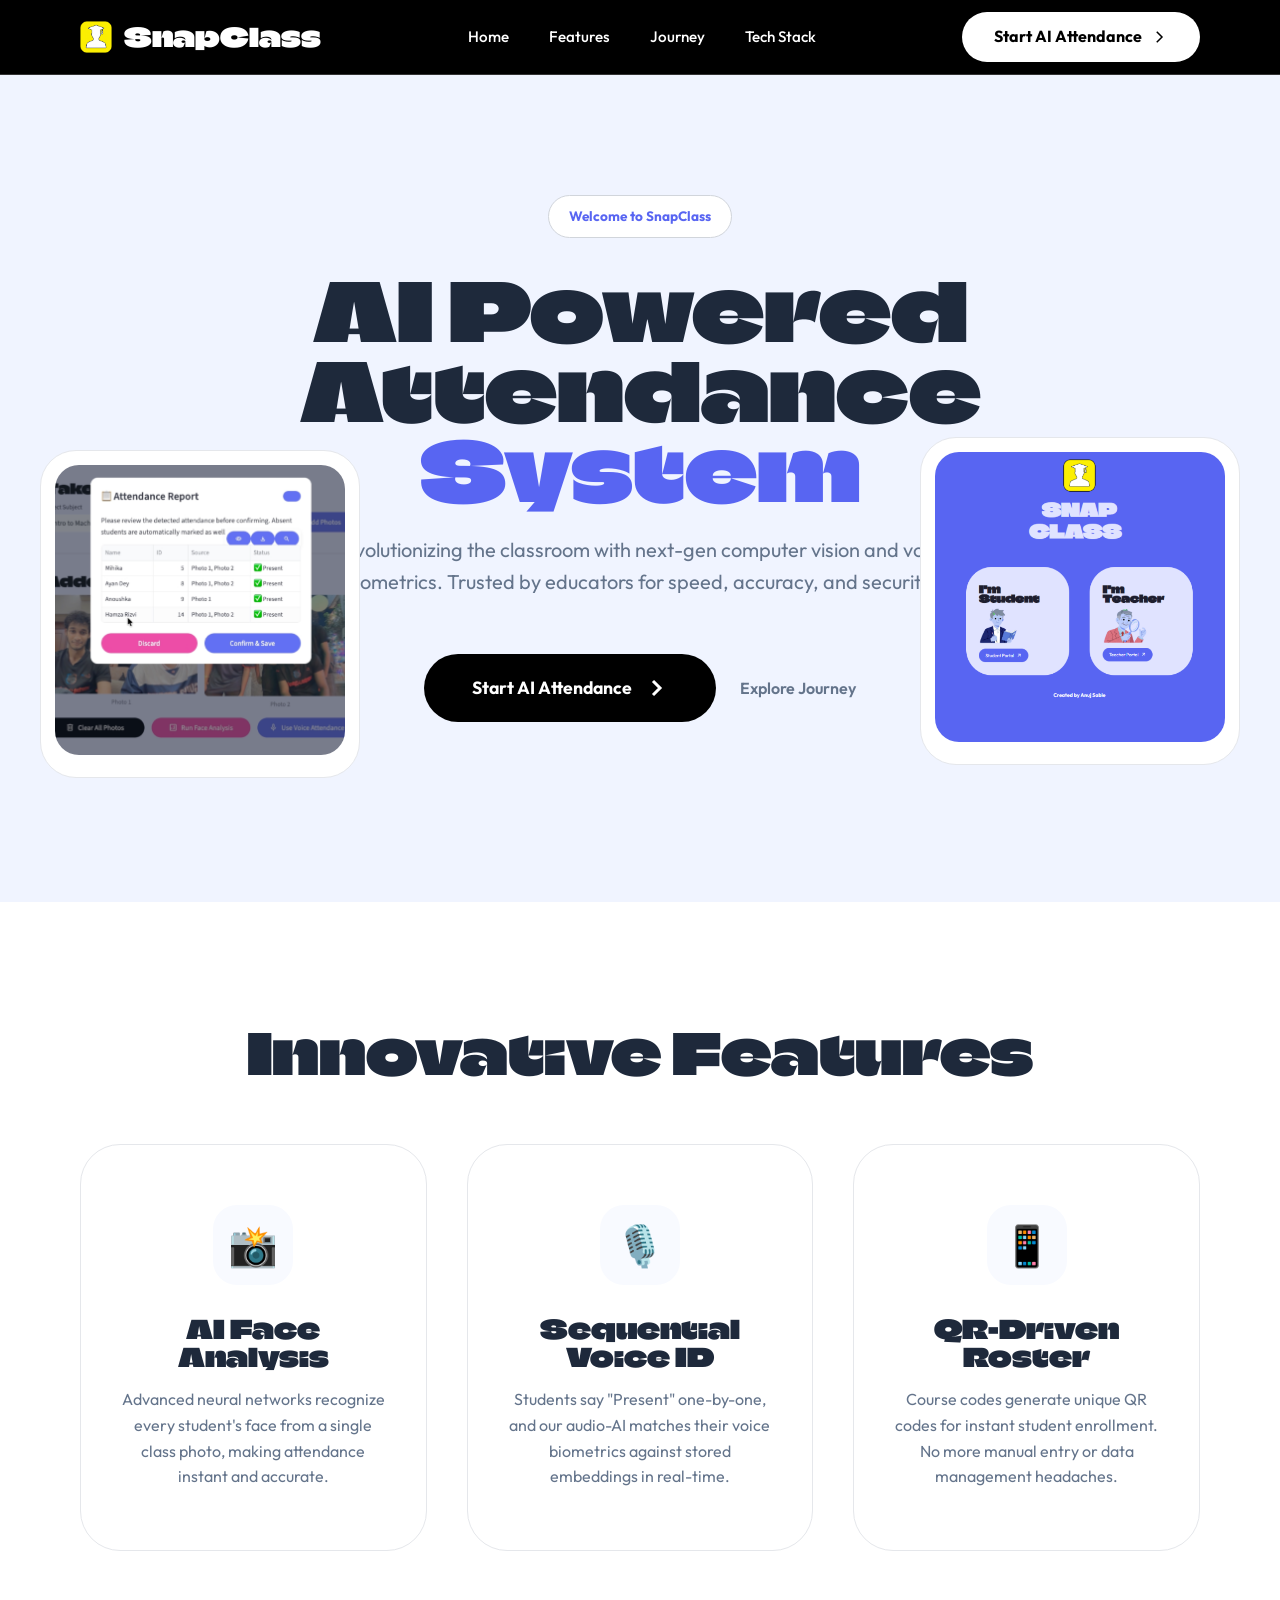
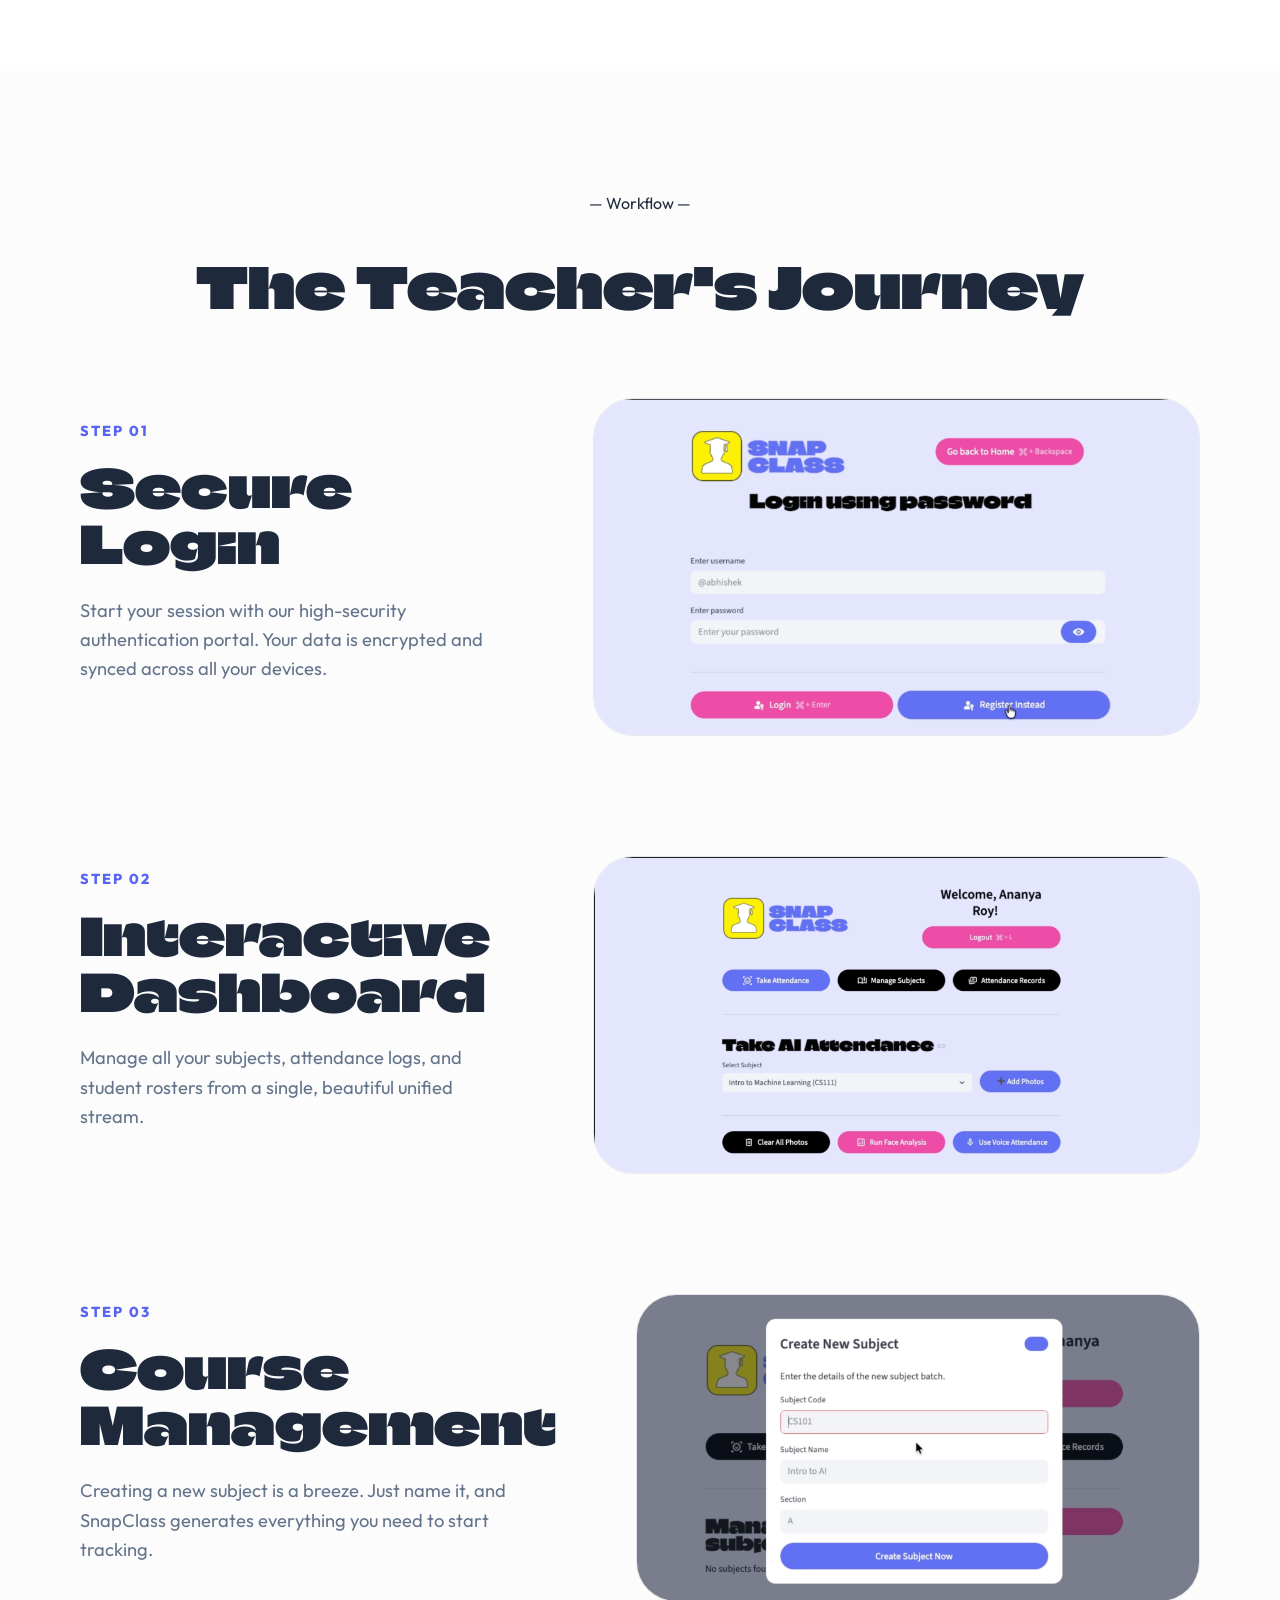
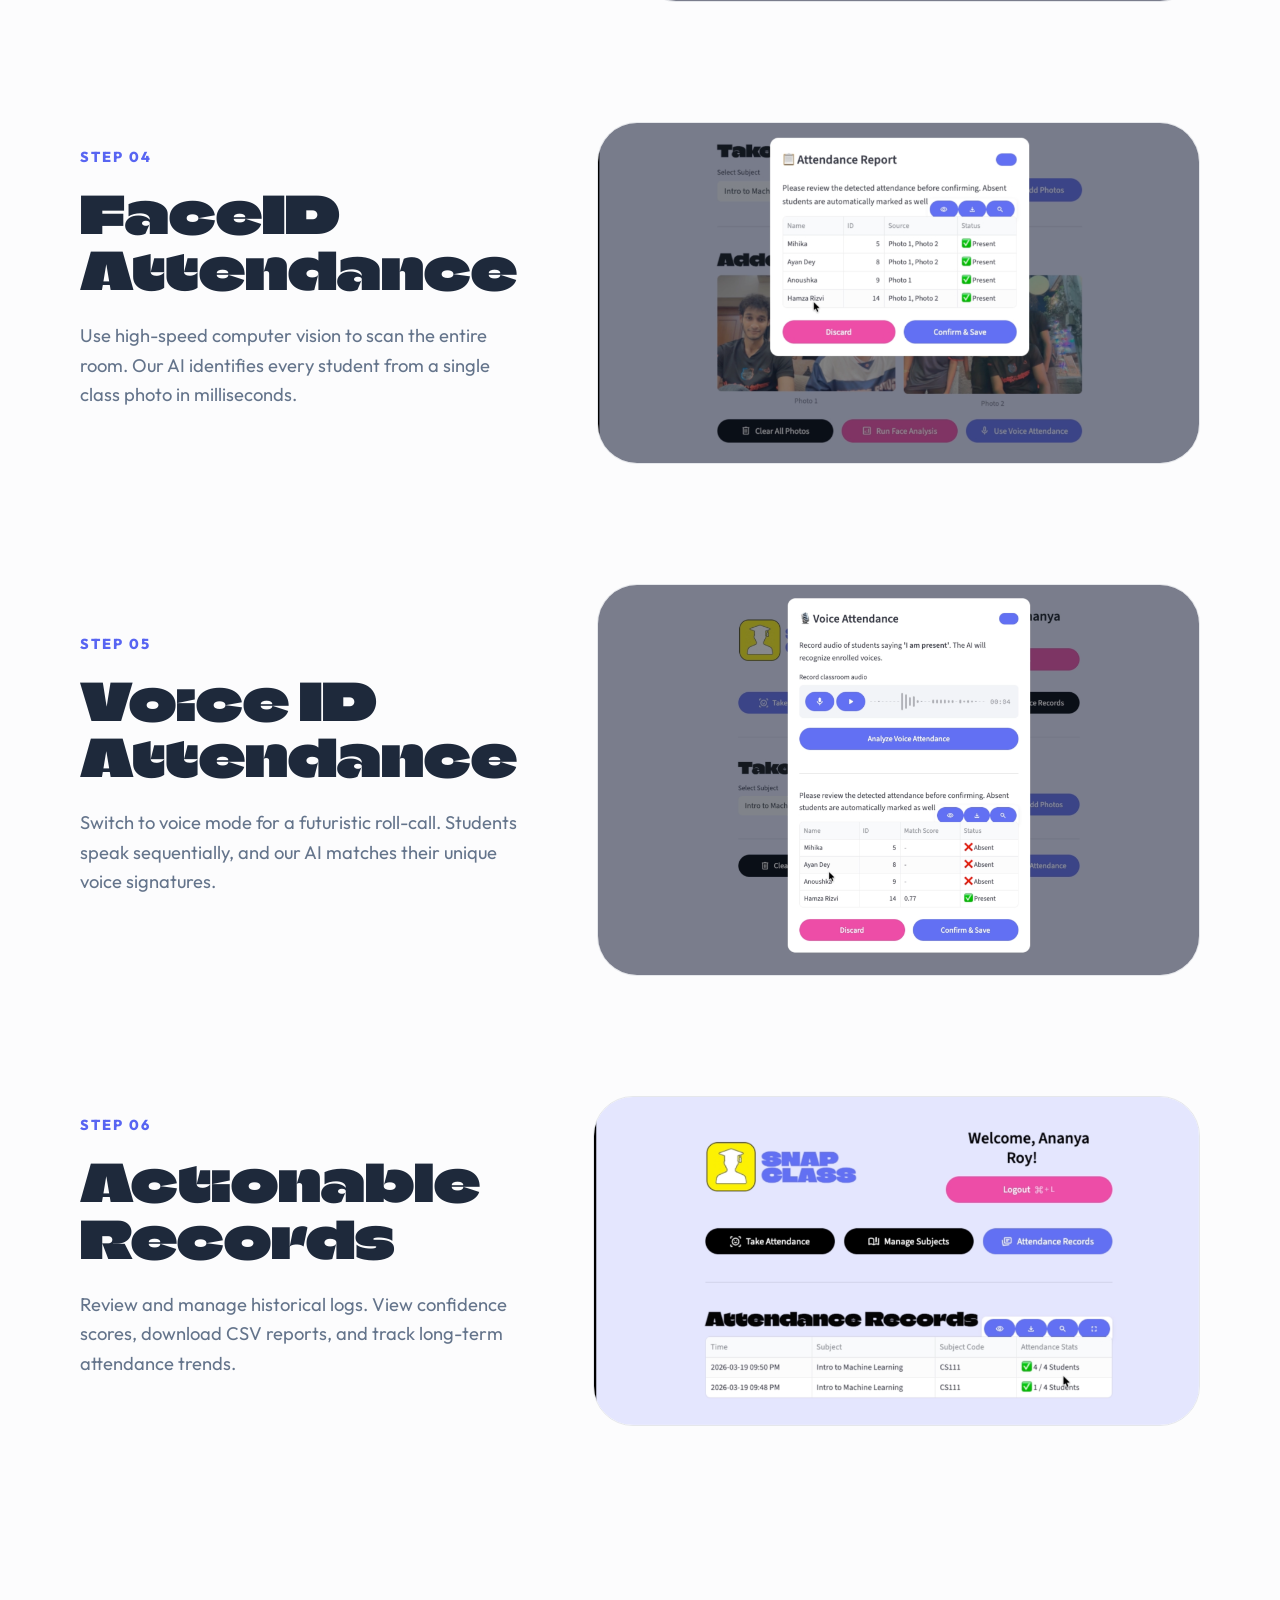
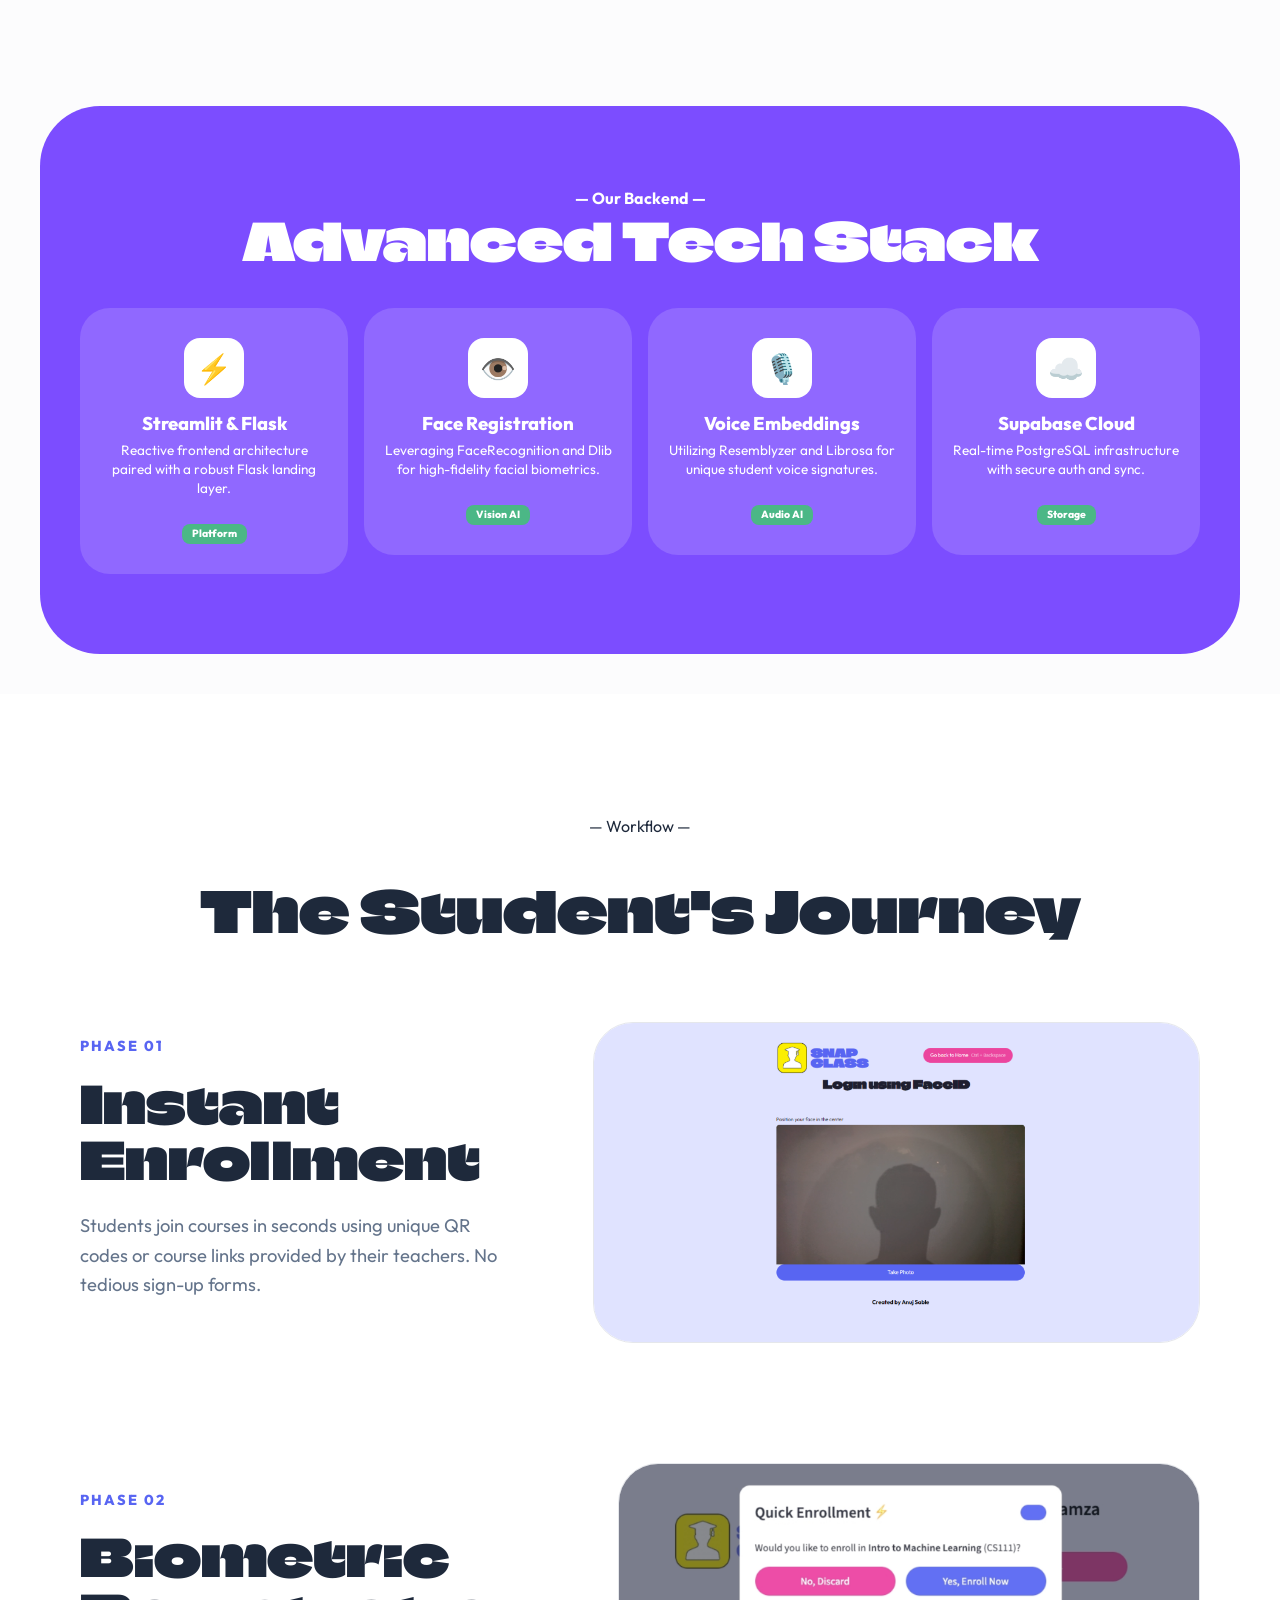
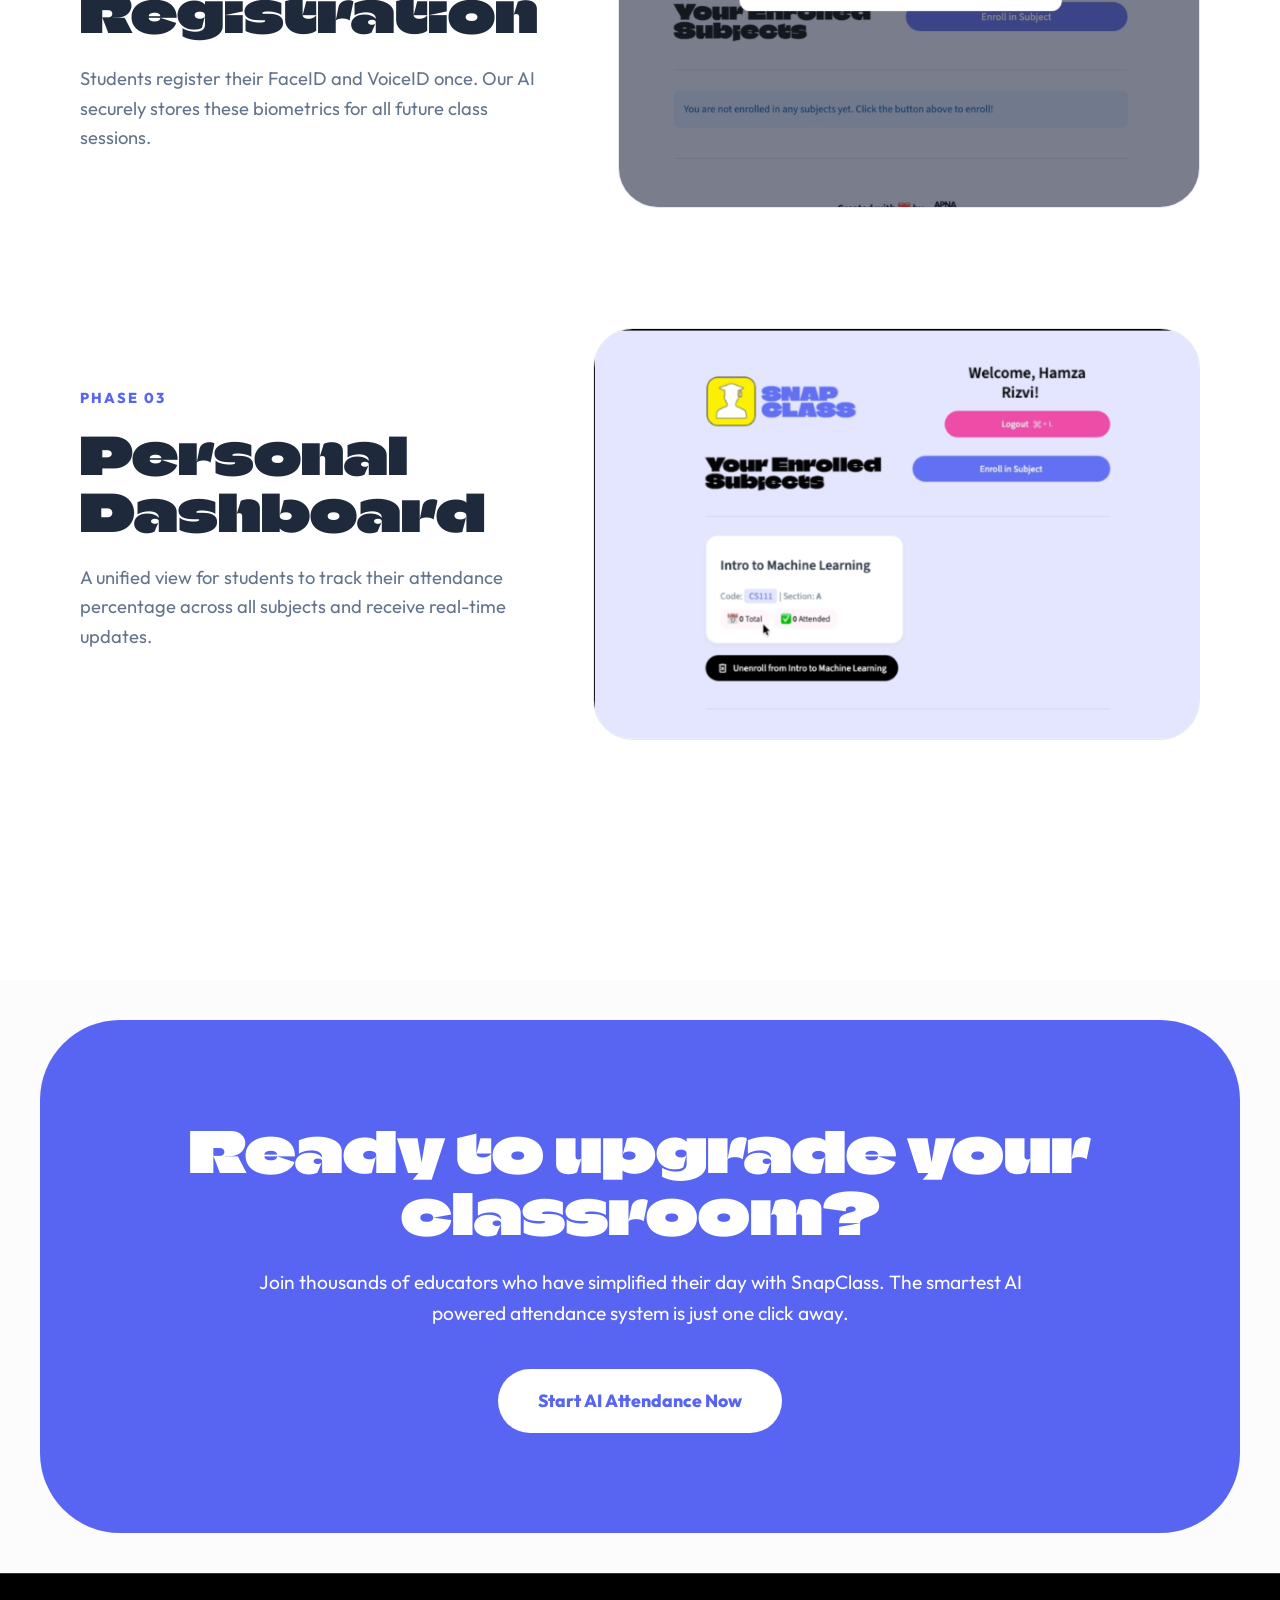
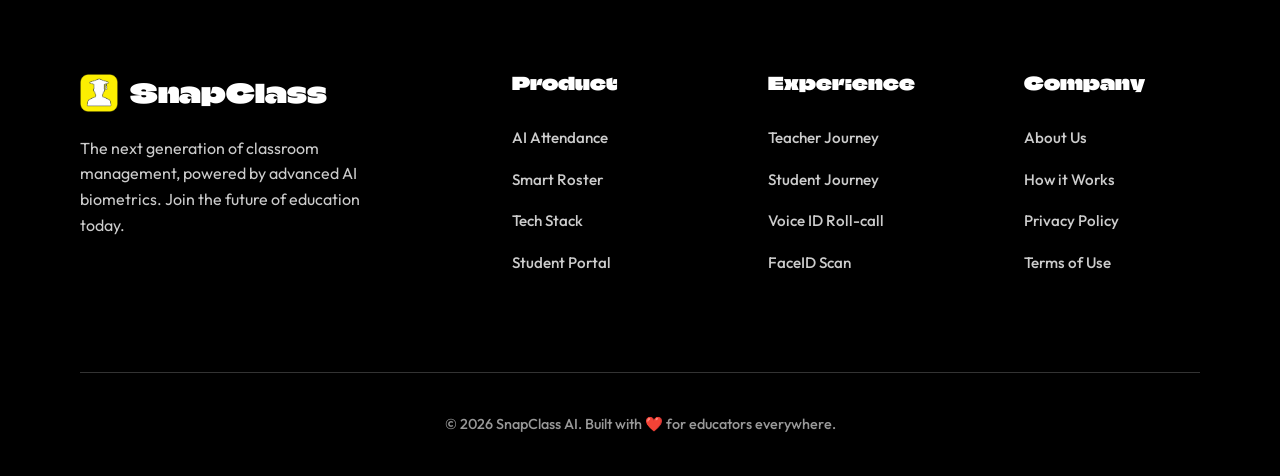
<file: index.html>
<!doctype html>
<html lang="en">
  <head>
    <meta charset="UTF-8" />
    <meta name="viewport" content="width=device-width, initial-scale=1.0" />
    <title>SnapClass | AI Powered Attendance System</title>
    <link rel="stylesheet" href="static/css/style.css">
    <link
      rel="icon"
      type="image/png"
      href="static/img/logo.png"
    />
  </head>

  <body>
    <nav class="navbar">
      <div class="logo">
        <img
          src="static/img/app_logo.png"
          alt="SnapClass Logo"
          style="height: 32px"
        />
        <div class="logo-text">SnapClass</div>
      </div>
      <div class="nav-links">
        <a href="#">Home</a>
        <a href="#features">Features</a>
        <a href="#journey">Journey</a>
        <a href="#tech">Tech Stack</a>
      </div>
      <div class="nav-cta">
        <a href="https://snap---class.streamlit.app/" class="btn-pill"
          >Start AI Attendance
          <svg
            width="18"
            height="18"
            viewBox="0 0 24 24"
            fill="none"
            stroke="currentColor"
            stroke-width="2"
          >
            <path d="M9 5l7 7-7 7" /></svg
        ></a>
      </div>
    </nav>

    <header class="hero">
      <div class="badge">Welcome to SnapClass</div>

      <h1>AI Powered<br />Attendance <span>System</span></h1>

      <p>
        Revolutionizing the classroom with next-gen computer vision and voice
        biometrics. Trusted by educators for speed, accuracy, and security.
      </p>

      <div class="hero-actions">
        <a href="https://snap---class.streamlit.app/" class="btn-cta"
          >Start AI Attendance
          <svg
            width="24"
            height="24"
            viewBox="0 0 24 24"
            fill="none"
            stroke="currentColor"
            stroke-width="3"
          >
            <path d="M9 5l7 7-7 7" /></svg
        ></a>
        <a href="#journey" class="link-action">Explore Journey</a>
      </div>

      <div class="floating-card card-left">
        <div class="card-img">
          <img
            src="static/img/demo/snap-teacher-flow-5.2-photo-attendance.png"
            alt="Snap Student"
          />
        </div>
      </div>

      <div class="floating-card card-right">
        <div class="card-img">
          <img
            src="static/img/demo/snap-landing.png"
            alt="Snap Landing"
          />
        </div>
      </div>
    </header>

    <section id="features" class="features">
      <h2>Innovative Features</h2>
      <div class="feature-grid">
        <div class="feature-card">
          <div class="f-icon-box">📸</div>
          <h3>AI Face Analysis</h3>
          <p>
            Advanced neural networks recognize every student's face from a
            single class photo, making attendance instant and accurate.
          </p>
        </div>
        <div class="feature-card">
          <div class="f-icon-box">🎙️</div>
          <h3>Sequential Voice ID</h3>
          <p>
            Students say "Present" one-by-one, and our audio-AI matches their
            voice biometrics against stored embeddings in real-time.
          </p>
        </div>
        <div class="feature-card">
          <div class="f-icon-box">📱</div>
          <h3>QR-Driven Roster</h3>
          <p>
            Course codes generate unique QR codes for instant student
            enrollment. No more manual entry or data management headaches.
          </p>
        </div>
      </div>
    </section>

    <section id="journey" class="teacher-flow">
      <div class="flow-container">
        <div
          class="section-tag"
          style="text-align: center; display: block; margin-bottom: 40px"
        >
          — Workflow —
        </div>
        <h2 style="text-align: center; font-size: 3.5rem; margin-bottom: 80px">
          The Teacher's Journey
        </h2>

        <div class="flow-step">
          <div class="flow-content">
            <span class="step-badge">Step 01</span>
            <h3>Secure Login</h3>
            <p>
              Start your session with our high-security authentication portal.
              Your data is encrypted and synced across all your devices.
            </p>
          </div>
          <div class="flow-image">
            <img
              src="static/img/demo/snap-teacher-flow-1-login.png"
              alt="Login Portal"
            />
          </div>
        </div>

        <div class="flow-step">
          <div class="flow-content">
            <span class="step-badge">Step 02</span>
            <h3>Interactive Dashboard</h3>
            <p>
              Manage all your subjects, attendance logs, and student rosters
              from a single, beautiful unified stream.
            </p>
          </div>
          <div class="flow-image">
            <img
              src="static/img/demo/snap-teacher-flow-2-dashboard.png"
              alt="Teacher Dashboard"
            />
          </div>
        </div>

        <div class="flow-step">
          <div class="flow-content">
            <span class="step-badge">Step 03</span>
            <h3>Course Management</h3>
            <p>
              Creating a new subject is a breeze. Just name it, and SnapClass
              generates everything you need to start tracking.
            </p>
          </div>
          <div class="flow-image">
            <img
              src="static/img/demo/snap-teacher-flow-3-create-course.png"
              alt="Create Course"
            />
          </div>
        </div>

        <div class="flow-step">
          <div class="flow-content">
            <span class="step-badge">Step 04</span>
            <h3>FaceID Attendance</h3>
            <p>
              Use high-speed computer vision to scan the entire room. Our AI
              identifies every student from a single class photo in
              milliseconds.
            </p>
          </div>
          <div class="flow-image">
            <img
              src="static/img/demo/snap-teacher-flow-5.2-photo-attendance.png"
              alt="FaceID Attendance"
            />
          </div>
        </div>

        <div class="flow-step">
          <div class="flow-content">
            <span class="step-badge">Step 05</span>
            <h3>Voice ID Attendance</h3>
            <p>
              Switch to voice mode for a futuristic roll-call. Students speak
              sequentially, and our AI matches their unique voice signatures.
            </p>
          </div>
          <div class="flow-image">
            <img
              src="static/img/demo/snap-teacher-flow-5.1-voice-attendance.png"
              alt="Voice Attendance"
            />
          </div>
        </div>

        <div class="flow-step">
          <div class="flow-content">
            <span class="step-badge">Step 06</span>
            <h3>Actionable Records</h3>
            <p>
              Review and manage historical logs. View confidence scores,
              download CSV reports, and track long-term attendance trends.
            </p>
          </div>
          <div class="flow-image">
            <img
              src="static/img/demo/snap-teacher-flow-5-see-stored-records.png"
              alt="Records Management"
            />
          </div>
        </div>
      </div>
    </section>

    <section id="tech" class="tech-stack">
      <div class="section-tag">— Our Backend —</div>
      <h2>Advanced Tech Stack</h2>
      <div class="tech-grid">
        <div class="tech-item">
          <div class="tech-card">
            <div class="t-icon">⚡</div>
            <div class="tech-info">
              <h4>Streamlit & Flask</h4>
              <p>
                Reactive frontend architecture paired with a robust Flask
                landing layer.
              </p>
            </div>
            <span class="tech-tag">Platform</span>
          </div>
        </div>
        <div class="tech-item">
          <div class="tech-card">
            <div class="t-icon">👁️</div>
            <div class="tech-info">
              <h4>Face Registration</h4>
              <p>
                Leveraging FaceRecognition and Dlib for high-fidelity facial
                biometrics.
              </p>
            </div>
            <span class="tech-tag">Vision AI</span>
          </div>
        </div>
        <div class="tech-item">
          <div class="tech-card">
            <div class="t-icon">🎙️</div>
            <div class="tech-info">
              <h4>Voice Embeddings</h4>
              <p>
                Utilizing Resemblyzer and Librosa for unique student voice
                signatures.
              </p>
            </div>
            <span class="tech-tag">Audio AI</span>
          </div>
        </div>
        <div class="tech-item">
          <div class="tech-card">
            <div class="t-icon">☁️</div>
            <div class="tech-info">
              <h4>Supabase Cloud</h4>
              <p>
                Real-time PostgreSQL infrastructure with secure auth and sync.
              </p>
            </div>
            <span class="tech-tag">Storage</span>
          </div>
        </div>
      </div>
    </section>

    <section
      id="student-journey"
      class="teacher-flow"
      style="background: white"
    >
      <div class="flow-container">
        <div
          class="section-tag"
          style="text-align: center; display: block; margin-bottom: 40px"
        >
          — Workflow —
        </div>
        <h2 style="text-align: center; font-size: 3.5rem; margin-bottom: 80px">
          The Student's Journey
        </h2>

        <div class="flow-step">
          <div class="flow-content">
            <span class="step-badge">Phase 01</span>
            <h3>Instant Enrollment</h3>
            <p>
              Students join courses in seconds using unique QR codes or course
              links provided by their teachers. No tedious sign-up forms.
            </p>
          </div>
          <div class="flow-image">
            <img
              src="static/img/demo/snap-student-flow-1-login.png"
              alt="Student Enrollment"
            />
          </div>
        </div>

        <div class="flow-step">
          <div class="flow-content">
            <span class="step-badge">Phase 02</span>
            <h3>Biometric Registration</h3>
            <p>
              Students register their FaceID and VoiceID once. Our AI securely
              stores these biometrics for all future class sessions.
            </p>
          </div>
          <div class="flow-image">
            <img
              src="static/img/demo/snap-student-flow-2-enroll.png"
              alt="Biometric Registration"
            />
          </div>
        </div>

        <div class="flow-step">
          <div class="flow-content">
            <span class="step-badge">Phase 03</span>
            <h3>Personal Dashboard</h3>
            <p>
              A unified view for students to track their attendance percentage
              across all subjects and receive real-time updates.
            </p>
          </div>
          <div class="flow-image">
            <img
              src="static/img/demo/snap-student-flow-3-dashboard.png"
              alt="Student Dashboard"
            />
          </div>
        </div>
      </div>
    </section>

    <section class="purple-section">
      <h2>Ready to upgrade your classroom?</h2>
      <p>
        Join thousands of educators who have simplified their day with
        SnapClass. The smartest AI powered attendance system is just one click
        away.
      </p>
      <a href="https://snap---class.streamlit.app/" class="btn-white"
        >Start AI Attendance Now</a
      >
    </section>

    <footer class="main-footer">
      <div class="footer-grid">
        <div class="footer-brand">
          <div class="logo">
            <img
              src="static/img/app_logo.png"
              alt="SnapClass Logo"
            />
            <div class="logo-text">SnapClass</div>
          </div>
          <p>
            The next generation of classroom management, powered by advanced AI
            biometrics. Join the future of education today.
          </p>
        </div>

        <div class="footer-links">
          <h4>Product</h4>
          <ul>
            <li><a href="#features">AI Attendance</a></li>
            <li><a href="#features">Smart Roster</a></li>
            <li><a href="#tech">Tech Stack</a></li>
            <li><a href="#student-journey">Student Portal</a></li>
          </ul>
        </div>

        <div class="footer-links">
          <h4>Experience</h4>
          <ul>
            <li><a href="#journey">Teacher Journey</a></li>
            <li><a href="#student-journey">Student Journey</a></li>
            <li><a href="#features">Voice ID Roll-call</a></li>
            <li><a href="#features">FaceID Scan</a></li>
          </ul>
        </div>

        <div class="footer-links">
          <h4>Company</h4>
          <ul>
            <li><a href="#">About Us</a></li>
            <li><a href="#">How it Works</a></li>
            <li><a href="#">Privacy Policy</a></li>
            <li><a href="#">Terms of Use</a></li>
          </ul>
        </div>
      </div>

      <div class="footer-bottom">
        <p>&copy; 2026 SnapClass AI. Built with ❤️ for educators everywhere.</p>
      </div>
    </footer>

    <script src="static/js/script.js"></script>
  </body>
</html>
</file>
<file: static/css/style.css>
@import url('https://fonts.googleapis.com/css2?family=Climate+Crisis&display=swap');
@import url('https://fonts.googleapis.com/css2?family=Outfit:wght@300;400;600;700&display=swap');

:root {
    --bg-main: #fcfcfd;
    --primary: #5865F2;
    --primary-dark: #4752C4;
    --secondary: #EB459E;
    --text-dark: #1e293b;
    --text-muted: #64748b;
    --border: #eef2f6;
    --dot-color: #e5e7eb;
}

* {
    margin: 0;
    padding: 0;
    box-sizing: border-box;
}

body {
    background-color: var(--bg-main);
    color: var(--text-dark);
    font-family: 'Outfit', sans-serif;
    line-height: 1.6;
    overflow-x: hidden;
}

h1,
h2,
h3,
h4 {
    font-family: 'Climate Crisis', sans-serif;
    line-height: 1.1;
    word-wrap: break-word;
}

/* Navbar */
.navbar {
    display: flex;
    justify-content: space-between;
    align-items: center;
    padding: 12px 80px;
    background-color: #000000;
    border-bottom: 1px solid #333333;
    position: sticky;
    top: 0;
    z-index: 1000;
}

.logo {
    display: flex;
    align-items: center;
    gap: 12px;
}

.logo img {
    height: 38px;
    width: auto;
}

.logo-text {
    font-family: 'Climate Crisis', sans-serif;
    font-size: 1.6rem;
    color: #ffffff;
    font-weight: 500;
    line-height: 0.8;
}

.nav-links {
    display: flex;
    gap: 40px;
}

.nav-links a {
    text-decoration: none;
    color: #ffffff;
    font-weight: 500;
    font-size: 0.95rem;
}

.nav-links a:hover {
    color: var(--primary);
}

.btn-pill {
    background-color: #ffffff;
    color: #000000;
    padding: 12px 32px;
    border-radius: 100px;
    text-decoration: none;
    font-weight: 700;
    display: flex;
    align-items: center;
    gap: 8px;
    white-space: nowrap;
}

.btn-pill:hover {
    background-color: #f0f0f0;
}

/* Hero Section */
.hero {
    min-height: 90vh;
    display: flex;
    flex-direction: column;
    align-items: center;
    justify-content: center;
    text-align: center;
    padding: 120px 40px;
    background-color: #f0f4ff;
}

.badge {
    display: inline-flex;
    align-items: center;
    gap: 8px;
    background-color: #ffffff;
    border: 1px solid #d1d5db;
    padding: 10px 20px;
    border-radius: 100px;
    font-size: 0.85rem;
    font-weight: 700;
    color: var(--primary);
    margin-bottom: 32px;
}

.hero h1 {
    font-size: 5rem;
    color: var(--text-dark);
    max-width: 1000px;
    margin-bottom: 24px;
    line-height: 1.0;
}

.hero h1 span {
    color: var(--primary);
}

.hero p {
    font-size: 1.25rem;
    color: var(--text-muted);
    max-width: 650px;
    margin-bottom: 56px;
    font-weight: 400;
}

.hero-actions {
    display: flex;
    align-items: center;
    gap: 24px;
    margin-bottom: 60px;
}

.btn-cta {
    background-color: #000000;
    color: white;
    padding: 20px 48px;
    border-radius: 100px;
    text-decoration: none;
    font-weight: 700;
    font-size: 1.1rem;
    display: flex;
    align-items: center;
    gap: 12px;
}

.btn-cta:hover {
    background-color: #333333;
}

.link-action {
    color: var(--text-muted);
    text-decoration: none;
    font-weight: 600;
}

/* Floating Cards Simplified */
.floating-card {
    position: absolute;
    width: 320px;
    background-color: #ffffff;
    padding: 14px;
    border-radius: 36px;
    border: 1px solid #e5e7eb;
    overflow: hidden;
}

.floating-card img {
    width: 100%;
    height: auto;
    aspect-ratio: 1 / 1;
    object-fit: cover;
    border-radius: 24px;
    background-color: #f8faff;
}

.card-label {
    display: none;
}

.card-left {
    left: 40px;
    top: 50%;
}

.card-right {
    right: 40px;
    bottom: 15%;
}

/* Integrated Logos */
.integrated {
    margin-top: 40px;
    text-align: center;
}

.integrated p {
    font-size: 0.9rem;
    color: var(--text-muted);
    margin-bottom: 20px;
}

.logo-strip {
    display: flex;
    gap: 30px;
    align-items: center;
    justify-content: center;
}

/* Features Section */
.features {
    padding: 120px 80px;
    background-color: white;
    text-align: center;
}

.features h2 {
    font-size: 3.5rem;
    margin-bottom: 60px;
}

.feature-grid {
    display: grid;
    grid-template-columns: repeat(3, 1fr);
    gap: 40px;
    max-width: 1200px;
    margin: 0 auto;
}

.feature-card {
    padding: 60px 40px;
    border-radius: 40px;
    background-color: #ffffff;
    border: 1px solid #e5e7eb;
}

.f-icon-box {
    width: 80px;
    height: 80px;
    background-color: #f8faff;
    border-radius: 24px;
    display: flex;
    align-items: center;
    justify-content: center;
    margin: 0 auto 30px;
    font-size: 2.5rem;
}

.feature-card h3 {
    font-size: 1.6rem;
    margin-bottom: 16px;
    font-weight: 800;
}

.feature-card p {
    color: var(--text-muted);
    font-size: 1rem;
    line-height: 1.6;
}

/* Teacher Flow Section */
.teacher-flow {
    padding: 120px 80px;
}

.flow-container {
    max-width: 1200px;
    margin: 0 auto;
}

.flow-step {
    display: flex;
    align-items: center;
    gap: 80px;
    margin-bottom: 120px;
}

.flow-content {
    flex: 1;
}

.step-badge {
    color: var(--primary);
    font-weight: 800;
    font-size: 0.9rem;
    text-transform: uppercase;
    letter-spacing: 2px;
    margin-bottom: 16px;
    display: block;
}

.flow-content h3 {
    font-size: 3.2rem;
    margin-bottom: 24px;
}

.flow-content p {
    font-size: 1.15rem;
    color: var(--text-muted);
    margin-bottom: 30px;
}

.flow-image {
    flex: 1.4;
    border-radius: 40px;
    background-color: white;
    border: 1px solid #e5e7eb;
    overflow: hidden;
}

.flow-image img {
    width: 100%;
    height: auto;
    display: block;
    transition: transform 0.3s ease;
}

.flow-image:hover img {
    transform: scale(1.02);
}

/* Tech Stack */
.tech-stack {
    padding: 80px 40px;
    background-color: #7c4dff;
    border-radius: 60px;
    margin: 40px;
    text-align: center;
}

.tech-stack h2 {
    font-size: 3.2rem;
    margin-bottom: 12px;
    color: white;
}

.tech-stack .section-tag {
    color: white;
    font-weight: 700;
}

.tech-grid {
    display: grid;
    grid-template-columns: repeat(4, 1fr);
    gap: 16px;
    max-width: 1200px;
    margin: 40px auto 0;
}

.tech-card {
    background-color: rgba(255, 255, 255, 0.15);
    padding: 30px 20px;
    border-radius: 30px;
    text-align: center;
    display: flex;
    flex-direction: column;
    align-items: center;
    gap: 16px;
}

.t-icon {
    width: 60px;
    height: 60px;
    min-width: 60px;
    background-color: white;
    color: #7c4dff;
    border-radius: 16px;
    display: flex;
    align-items: center;
    justify-content: center;
    font-size: 1.8rem;
}

.tech-card h4 {
    font-size: 1.15rem;
    margin-bottom: 6px;
    color: white;
    font-family: 'Outfit', sans-serif;
    font-weight: 800;
}

.tech-card p {
    font-size: 0.85rem;
    color: white;
    line-height: 1.4;
}

.tech-tag {
    display: inline-block;
    background-color: #4BB786;
    color: #ffffff;
    padding: 2px 10px;
    border-radius: 8px;
    font-size: 0.65rem;
    font-weight: 800;
    margin-top: 10px;
}

/* Footer Section */
.purple-section {
    background-color: var(--primary);
    color: white;
    padding: 100px 80px;
    text-align: center;
    border-radius: 80px;
    margin: 40px;
}

.purple-section h2 {
    font-size: 3.5rem;
    margin-bottom: 24px;
    color: white;
}

.purple-section p {
    font-size: 1.2rem;
    max-width: 800px;
    margin: 0 auto 40px;
}

.btn-white {
    background-color: white;
    color: var(--primary);
    padding: 18px 40px;
    border-radius: 100px;
    text-decoration: none;
    font-weight: 800;
    font-size: 1.1rem;
    display: inline-block;
}

/* Main Footer */
.main-footer {
    padding: 100px 80px 40px;
    background-color: #000000;
    border-top: 1px solid #333333;
    color: #ffffff;
}

.main-footer .footer-grid {
    display: grid;
    grid-template-columns: 2fr 1fr 1fr 1fr;
    gap: 80px;
    max-width: 1200px;
    margin: 0 auto 80px;
}

.footer-brand .logo {
    margin-bottom: 24px;
}

.footer-brand p {
    color: #cccccc;
    font-size: 1rem;
    max-width: 320px;
    line-height: 1.6;
}

.footer-brand .logo-text {
    color: #ffffff;
}

.footer-links h4 {
    font-size: 1.1rem;
    color: #ffffff;
    margin-bottom: 32px;
    font-weight: 800;
}

.footer-links ul {
    list-style: none;
}

.footer-links li {
    margin-bottom: 16px;
}

.footer-links a {
    text-decoration: none;
    color: #cccccc;
    font-size: 0.95rem;
    font-weight: 500;
}

.footer-bottom {
    padding-top: 40px;
    border-top: 1px solid #333333;
    text-align: center;
}

.footer-bottom p {
    color: #999999;
    font-size: 0.9rem;
    font-weight: 500;
}

/* Mobile Responsiveness Improvements */
@media (max-width: 1200px) {
    .navbar {
        padding: 12px 40px;
    }

    .hero h1 {
        font-size: 4.5rem;
    }

    .floating-card {
        display: none;
    }

    .features,
    .teacher-flow,
    .tech-stack,
    .purple-section {
        padding: 80px 40px;
    }
}

@media (max-width: 1024px) {
    .hero h1 {
        font-size: 3.5rem;
    }

    .tech-grid {
        grid-template-columns: 1fr;
    }

    .flow-step {
        gap: 40px;
        margin-bottom: 80px;
    }

    .flow-content h3 {
        font-size: 2.2rem;
    }

    .tech-stack {
        padding: 50px 20px;
        border-radius: 40px;
        margin: 20px;
    }

    .tech-stack h2 {
        font-size: 2.4rem;
    }

    .tech-grid {
        grid-template-columns: repeat(2, 1fr);
        margin-top: 30px;
    }
}

@media (max-width: 768px) {
    .navbar .logo-text {
        display: none;
    }

    .navbar {
        padding: 10px 20px;
    }

    .nav-links {
        display: none;
    }

    .hero {
        padding: 60px 20px;
    }

    .hero h1 {
        font-size: 2.8rem;
    }

    .hero p {
        font-size: 1rem;
        margin-bottom: 32px;
    }

    .hero-actions {
        flex-direction: column;
        gap: 16px;
    }

    .btn-cta {
        padding: 16px 32px;
        width: 100%;
        justify-content: center;
    }

    .features,
    .teacher-flow {
        padding: 80px 20px;
    }

    .features h2 {
        font-size: 2.4rem;
        margin-bottom: 40px;
    }

    .feature-grid {
        grid-template-columns: 1fr;
        gap: 20px;
    }

    .feature-card {
        padding: 30px 20px;
        border-radius: 30px;
    }

    .flow-step {
        flex-direction: column !important;
        gap: 20px;
        margin-bottom: 60px;
    }

    .flow-image {
        width: 100%;
        flex: none;
        border-radius: 20px;
    }

    .flow-content h3 {
        font-size: 1.8rem;
        margin-bottom: 12px;
    }

    .flow-content p {
        font-size: 1rem;
        margin-bottom: 20px;
    }

    .tech-stack {
        padding: 60px 20px;
        margin: 20px;
        border-radius: 40px;
    }

    .tech-stack h2 {
        font-size: 2.4rem;
    }

    .tech-card {
        padding: 20px;
        flex-direction: column;
        text-align: center;
        gap: 15px;
    }

    .t-icon {
        margin: 0 auto;
    }

    .tech-tag {
        position: relative;
        top: 0;
        right: 0;
        margin-top: 10px;
        display: inline-block;
    }

    .purple-section {
        padding: 60px 20px;
        margin: 20px;
        border-radius: 40px;
    }

    .purple-section h2 {
        font-size: 2rem;
    }

    .btn-white {
        padding: 16px 32px;
        width: 100%;
    }

    .main-footer {
        padding: 60px 20px 30px;
    }

    .main-footer .footer-grid {
        grid-template-columns: 1fr;
        gap: 40px;
        text-align: center;
        margin-bottom: 40px;
    }

    .footer-brand p {
        max-width: 100%;
    }
}

@media (max-width: 480px) {
    .hero h1 {
        font-size: 2.2rem;
    }

    .hero p {
        font-size: 0.95rem;
    }
}
</file>
